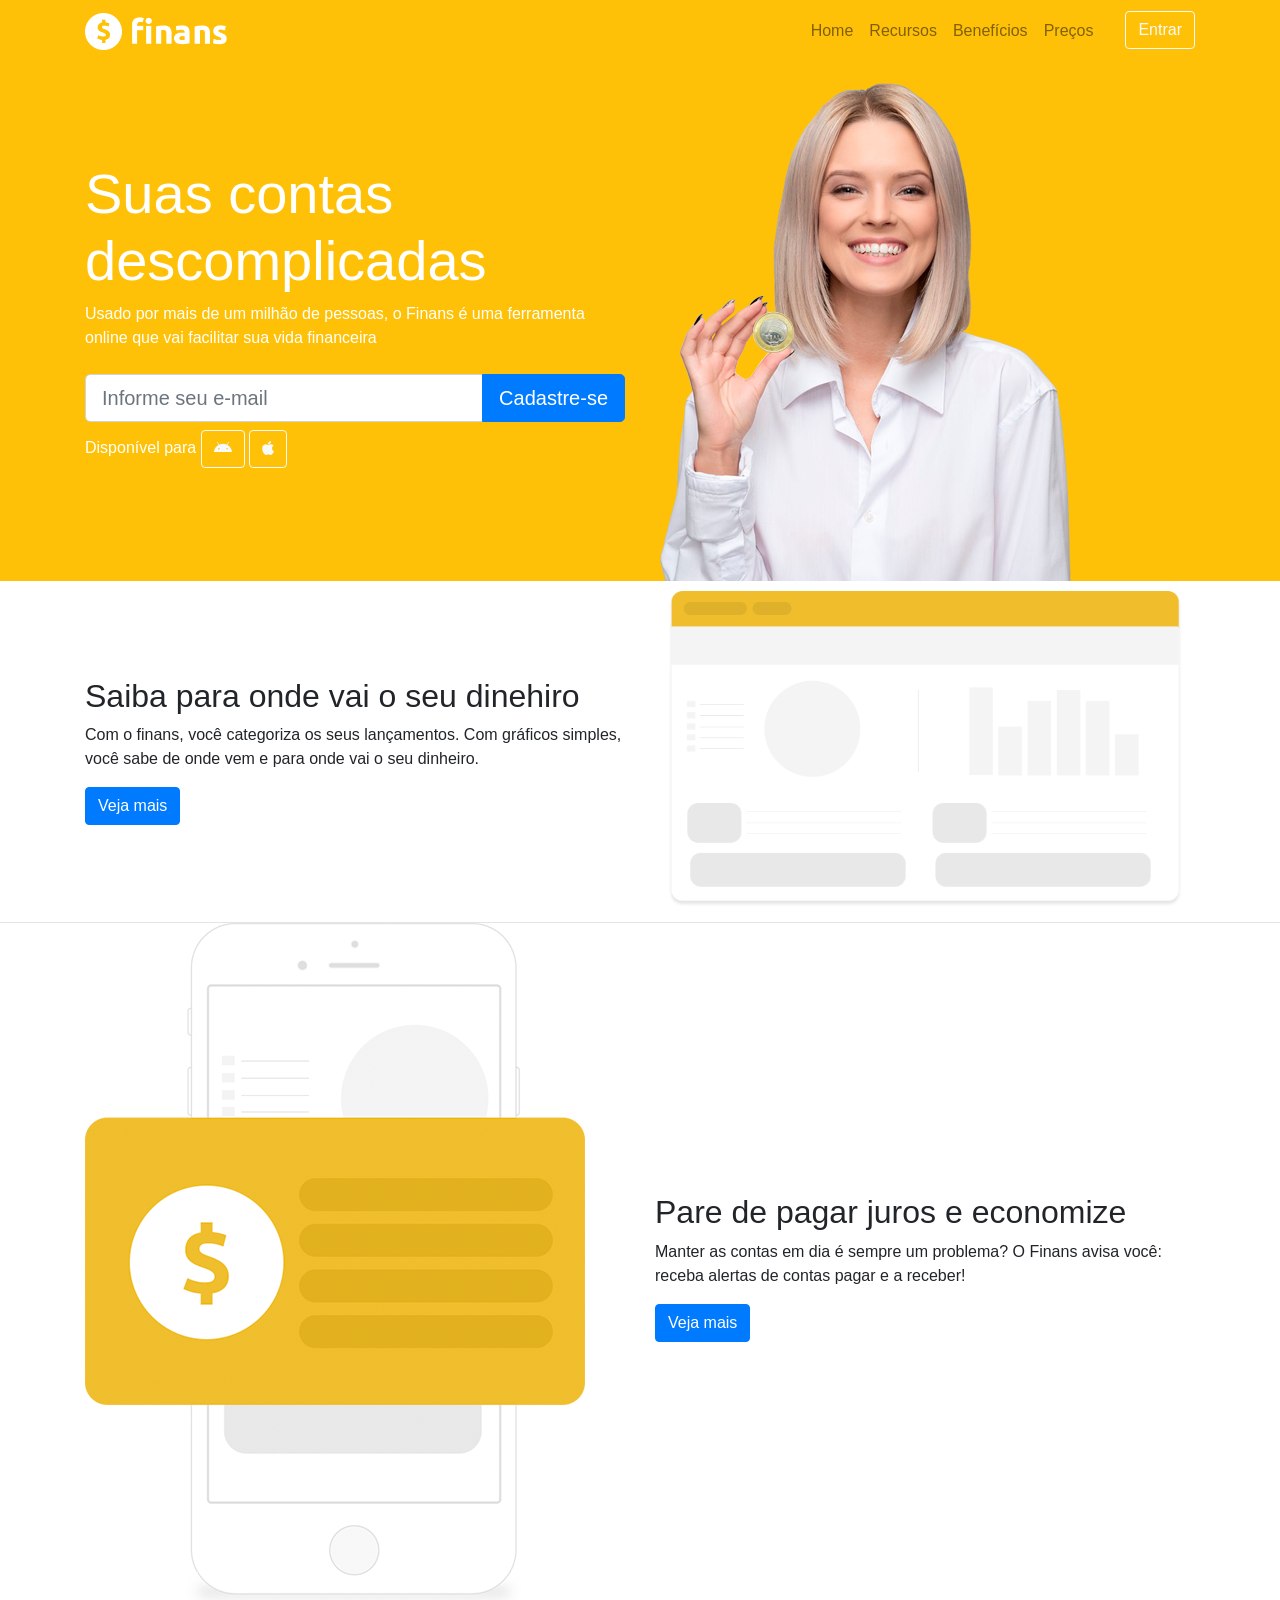
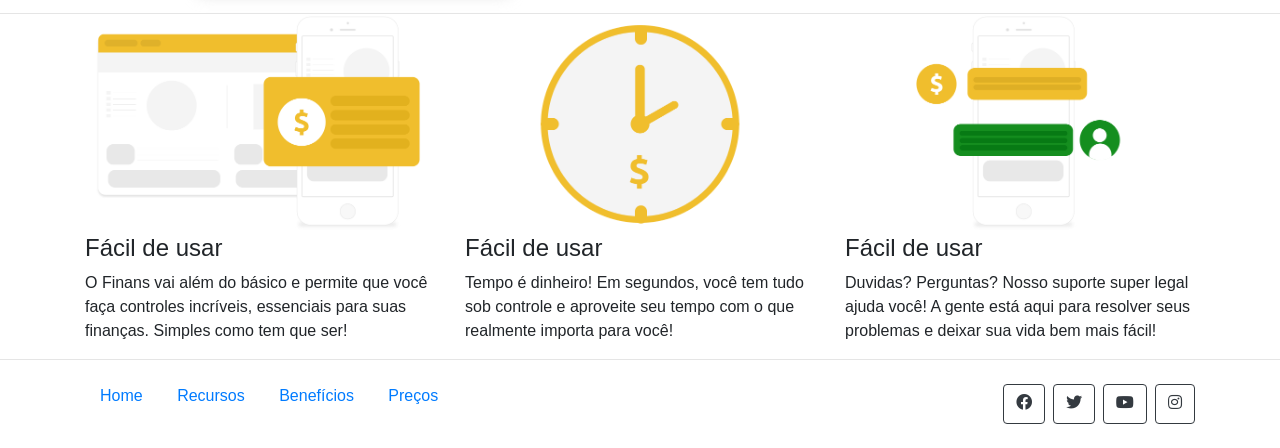
<file: index.html>
<!DOCTYPE html>
<html lang="pt-br">
  <head>
    <meta charset="utf-8">
    <meta name="viewport" content="width=device-width, initial-scale=1, shrink-to-fit=no">
    <link rel="stylesheet" href="https://stackpath.bootstrapcdn.com/bootstrap/4.1.3/css/bootstrap.min.css" integrity="sha384-MCw98/SFnGE8fJT3GXwEOngsV7Zt27NXFoaoApmYm81iuXoPkFOJwJ8ERdknLPMO" crossorigin="anonymous">
    <link rel="stylesheet" href="https://use.fontawesome.com/releases/v5.3.1/css/all.css" integrity="sha384-mzrmE5qonljUremFsqc01SB46JvROS7bZs3IO2EmfFsd15uHvIt+Y8vEf7N7fWAU" crossorigin="anonymous">
    <link rel="stylesheet" type="text/css" href="./src/Css/style.css">
    <title>Finans - Finanças Pessoais</title>
  </head>
  <body>

    <header> <!-- Inicio do cabeçalho -->

      <nav class="navbar navbar-expand-md navbar-light bg-warning">

        <div class="container">
          
          <a href="#" class="navbar-brand">
            <img src="./src/Imagens/logo.png" width="142">
          </a>

          <button class="navbar-toggler" data-toggle="collapse" data-target="#barra-principal"> <!-- Fim do botão hamburguer -->
            
            <span class="navbar-toggler-icon"></span>

          </button> <!-- Fim do botão hamburguer --> 

          <div class="collapse navbar-collapse" id="barra-principal">

            <ul class="navbar-nav ml-auto">

              <li class="nav-item">

                <a href="#" class="nav-link">Home</a>
                
              </li>

              <li class="nav-item">

                <a href="#" class="nav-link">Recursos</a>
                
              </li>

              <li class="nav-item">

                <a href="#" class="nav-link">Benefícios</a>
                
              </li>

              <li class="nav-item">

                <a href="#" class="nav-link">Preços</a>
                
              </li>

              <li class="nav-item">

                <a href="#" class="btn btn-outline-light ml-4">Entrar</a>
                
              </li>

            </ul>
            
          </div>

        </div>
        
      </nav>
      
    </header> <!-- Fim do cabeçalho -->

    <section id="home"> <!-- Início da seção home -->

      <div class="container">
        
        <div class="row">

          <div class="col-md-6 d-flex align-self-center"> <!-- Início dos textos da seção home -->

            <div>

              <h1 class="display-4">
                Suas contas descomplicadas
              </h1>

              <p>
                Usado por mais de um milhão de pessoas, o Finans é uma ferramenta online que vai facilitar sua vida financeira
              </p>

              <form class="mt-4">

                <div class="input-group input-group-lg">

                  <input type="text" placeholder="Informe seu e-mail" class="form-control">

                  <div class="input-group-append">

                    <button type="button" class="btn btn-primary">

                      Cadastre-se

                    </button>

                  </div>

                </div>

              </form>

              <p class="mt-2">

                Disponível para

                <a href="" class="btn btn-outline-light">

                  <i class="fab fa-android "></i>

                </a>

                <a href="" class="btn btn-outline-light">

                  <i class="fab fa-apple "></i>

                </a>

              </p>

            </div>

          </div> <!-- Fim dos textos da seção home -->

          <div class="col-md-6 d-none d-md-block">

            <img src="./src/Imagens/capa-mulher.png">

          </div>

        </div>

      </div>
      
    </section> <!-- Fim da seção home -->

    <section class="caixa"> <!-- Inicio da seção saiba -->
      
      <div class="container">

        <div class="row">

          <div class="col-md-6  d-flex">

            <div class="align-self-center">

              <h2>Saiba para onde vai o seu dinehiro</h2>

              <p>
                Com o finans, você categoriza os seus lançamentos.
                Com gráficos simples, você sabe de onde vem e para onde vai o seu dinheiro.
              </p>

              <a href="" class="btn btn-primary">Veja mais</a>

            </div>

          </div>

          <div class="col-md-6">
            <img src="./src/Imagens/saiba.png" class="img-fluid">
          </div>
          
        </div>
        
      </div>

    </section> <!-- Fim da seção saiba -->

    <section class="caixa"> <!-- Inicio da seção juros -->
      
      <div class="container">

        <div class="row">

          <div class="col-md-6">
            <img src="./src/Imagens/juros.png" class="img-fluid">
          </div>

          <div class="col-md-6  d-flex">

            <div class="align-self-center">

              <h2>Pare de pagar juros e economize</h2>

              <p>
                Manter as contas em dia é sempre um problema?
                O Finans avisa você: receba alertas de contas pagar e a receber!
              </p>
              
              <a href="" class="btn btn-primary">Veja mais</a>

            </div>

          </div>
          
        </div>
        
      </div>

    </section> <!-- Fim da seção juros -->

    <section class="caixa"> <!-- Inicio da seção Recusos -->
      
      <div class="container">

        <div class="row">

         <div class="container col-md-4">
           
           <img src="./src/Imagens/facil.png" class="img-fluid">

           <h4>Fácil de usar</h4>

           <p>
             O Finans vai além do básico e permite que você faça controles
             incríveis, essenciais para suas finanças. Simples como tem que ser!
           </p>

         </div>

         <div class="container col-md-4">
           
           <img src="./src/Imagens/economize.png" class="img-fluid">

           <h4>Fácil de usar</h4>

           <p>
              Tempo é dinheiro! Em segundos, você tem tudo sob controle e aproveite seu tempo com o que realmente importa para você!
           </p>

         </div>

         <div class="container col-md-4">
           
           <img src="./src/Imagens/suporte.png" class="img-fluid">

           <h4>Fácil de usar</h4>

           <p>
              Duvidas? Perguntas? Nosso suporte super legal ajuda você! 
              A gente está aqui para resolver seus problemas e deixar sua vida bem mais fácil!
           </p>

         </div>
          
         </div>
        
      </div>

    </section> <!-- Fim da seção Recursos -->

    <footer class="mt-4 mb-4">

      <div class="container">

        <div class="row">

          <div class="col-md-8">
            
            <p>

              <a href="">Home</a>
              <a href="">Recursos</a>
              <a href="">Benefícios</a>
              <a href="">Preços</a>

            </p>

          </div>

          <div class="col-md-4 d-flex justify-content-end">
            
            <a href="" class="btn btn-outline-dark ml-2">

               <i class="fab fa-facebook "></i>

            </a>

            <a href="" class="btn btn-outline-dark ml-2">

               <i class="fab fa-twitter "></i>

            </a>

            <a href="" class="btn btn-outline-dark ml-2">

               <i class="fab fa-youtube "></i>

            </a>

            <a href="" class="btn btn-outline-dark ml-2">

               <i class="fab fa-instagram "></i>

            </a>

          </div>
          
        </div>
        
      </div>

    </footer>

    <script src="https://code.jquery.com/jquery-3.3.1.slim.min.js" integrity="sha384-q8i/X+965DzO0rT7abK41JStQIAqVgRVzpbzo5smXKp4YfRvH+8abtTE1Pi6jizo" crossorigin="anonymous"></script>
    <script src="https://cdnjs.cloudflare.com/ajax/libs/popper.js/1.14.3/umd/popper.min.js" integrity="sha384-ZMP7rVo3mIykV+2+9J3UJ46jBk0WLaUAdn689aCwoqbBJiSnjAK/l8WvCWPIPm49" crossorigin="anonymous"></script>
    <script src="https://stackpath.bootstrapcdn.com/bootstrap/4.1.3/js/bootstrap.min.js" integrity="sha384-ChfqqxuZUCnJSK3+MXmPNIyE6ZbWh2IMqE241rYiqJxyMiZ6OW/JmZQ5stwEULTy" crossorigin="anonymous"></script>
  </body>
</html>
</file>
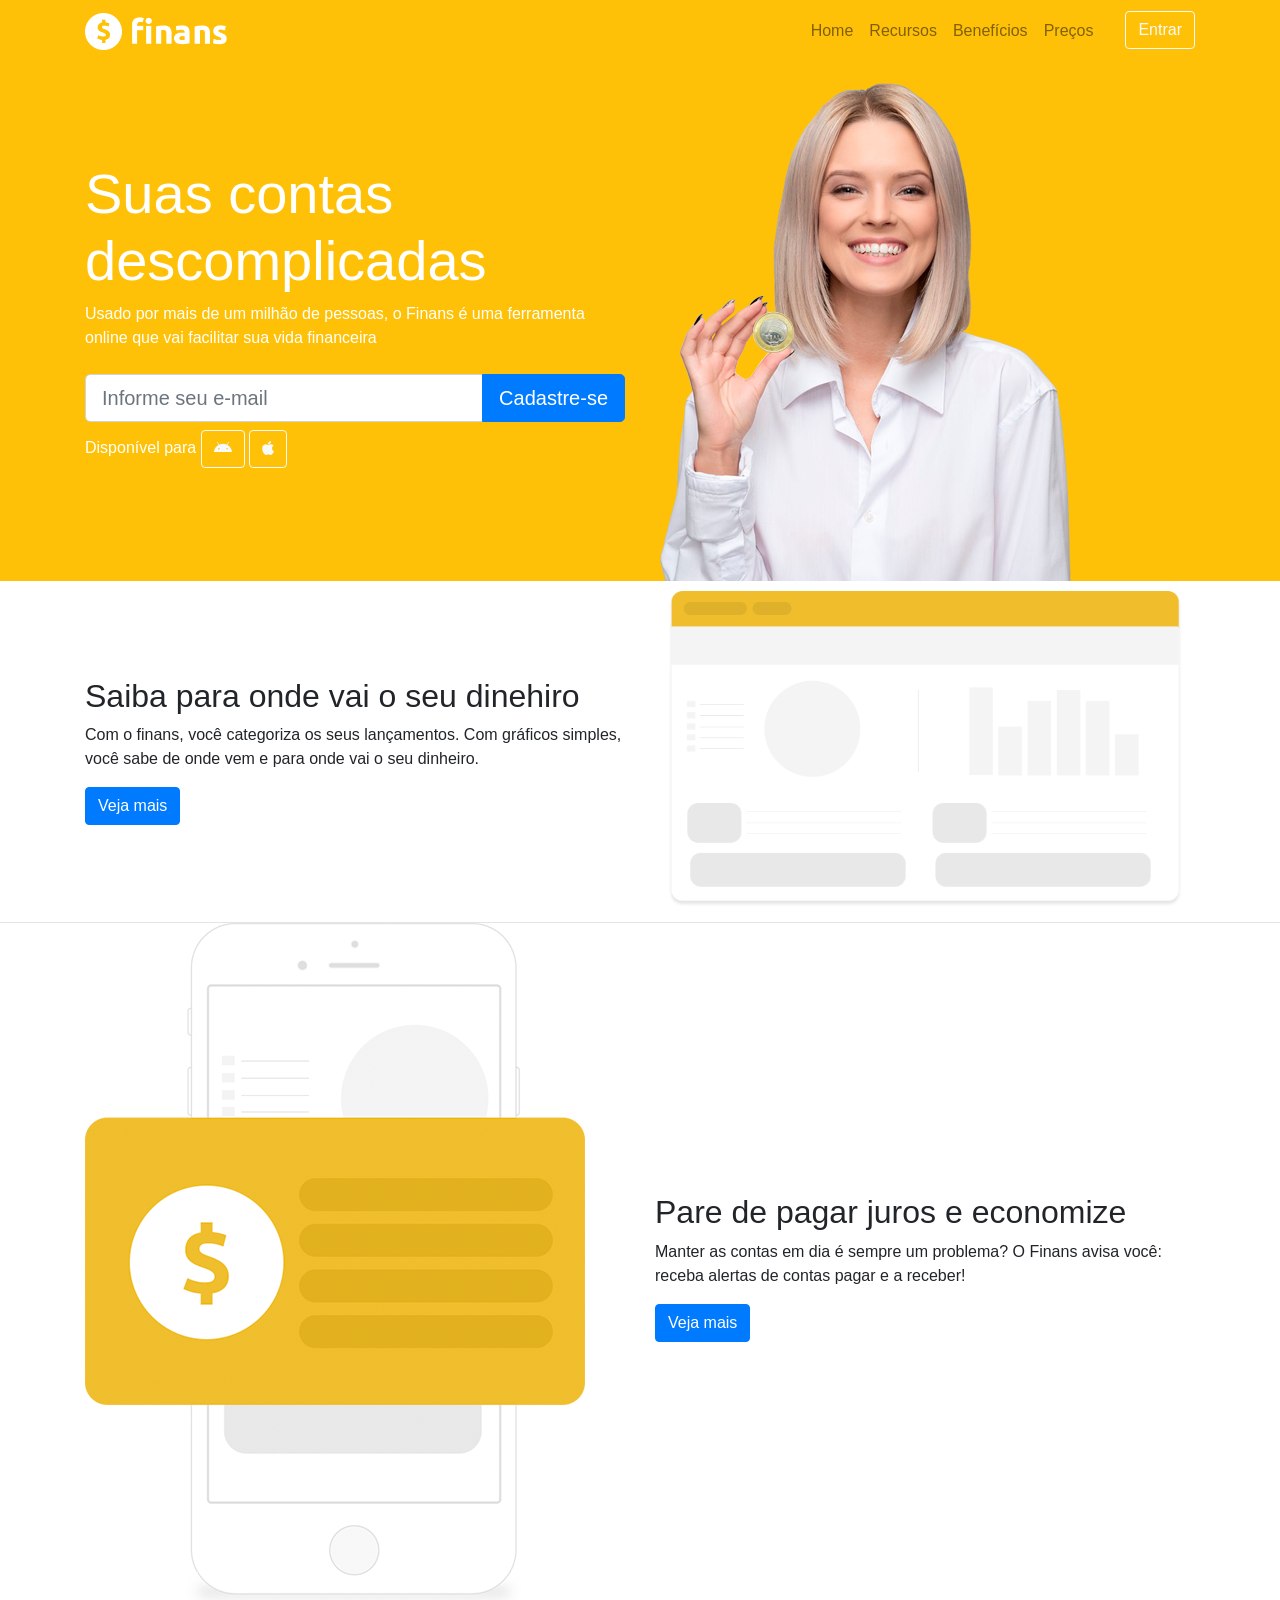
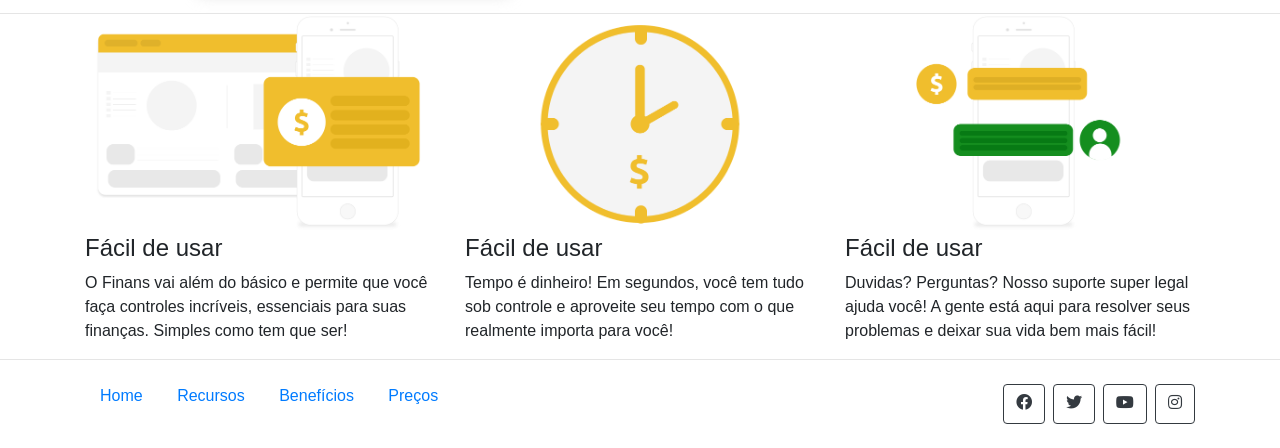
<file: public/index.html>
<!DOCTYPE html>
<html lang="pt-br">
  <head>
    <meta charset="utf-8">
    <meta name="viewport" content="width=device-width, initial-scale=1, shrink-to-fit=no">
    <link rel="stylesheet" href="https://stackpath.bootstrapcdn.com/bootstrap/4.1.3/css/bootstrap.min.css" integrity="sha384-MCw98/SFnGE8fJT3GXwEOngsV7Zt27NXFoaoApmYm81iuXoPkFOJwJ8ERdknLPMO" crossorigin="anonymous">
    <link rel="stylesheet" href="https://use.fontawesome.com/releases/v5.3.1/css/all.css" integrity="sha384-mzrmE5qonljUremFsqc01SB46JvROS7bZs3IO2EmfFsd15uHvIt+Y8vEf7N7fWAU" crossorigin="anonymous">
    <link rel="stylesheet" type="text/css" href="../src/CSS/Estilo.css">
    <title>Finans - Finanças Pessoais</title>
  </head>
  <body>

    <header> <!-- Inicio do cabeçalho -->

      <nav class="navbar navbar-expand-md navbar-light bg-warning">

        <div class="container">
          
          <a href="#" class="navbar-brand">
            <img src="../src/Imagens/logo.png" width="142">
          </a>

          <button class="navbar-toggler" data-toggle="collapse" data-target="#barra-principal"> <!-- Fim do botão hamburguer -->
            
            <span class="navbar-toggler-icon"></span>

          </button> <!-- Fim do botão hamburguer --> 

          <div class="collapse navbar-collapse" id="barra-principal">

            <ul class="navbar-nav ml-auto">

              <li class="nav-item">

                <a href="#" class="nav-link">Home</a>
                
              </li>

              <li class="nav-item">

                <a href="#" class="nav-link">Recursos</a>
                
              </li>

              <li class="nav-item">

                <a href="#" class="nav-link">Benefícios</a>
                
              </li>

              <li class="nav-item">

                <a href="#" class="nav-link">Preços</a>
                
              </li>

              <li class="nav-item">

                <a href="#" class="btn btn-outline-light ml-4">Entrar</a>
                
              </li>

            </ul>
            
          </div>

        </div>
        
      </nav>
      
    </header> <!-- Fim do cabeçalho -->

    <section id="home"> <!-- Início da seção home -->

      <div class="container">
        
        <div class="row">

          <div class="col-md-6 d-flex align-self-center"> <!-- Início dos textos da seção home -->

            <div>

              <h1 class="display-4">
                Suas contas descomplicadas
              </h1>

              <p>
                Usado por mais de um milhão de pessoas, o Finans é uma ferramenta online que vai facilitar sua vida financeira
              </p>

              <form class="mt-4">

                <div class="input-group input-group-lg">

                  <input type="text" placeholder="Informe seu e-mail" class="form-control">

                  <div class="input-group-append">

                    <button type="button" class="btn btn-primary">

                      Cadastre-se

                    </button>

                  </div>

                </div>

              </form>

              <p class="mt-2">

                Disponível para

                <a href="" class="btn btn-outline-light">

                  <i class="fab fa-android "></i>

                </a>

                <a href="" class="btn btn-outline-light">

                  <i class="fab fa-apple "></i>

                </a>

              </p>

            </div>

          </div> <!-- Fim dos textos da seção home -->

          <div class="col-md-6 d-none d-md-block">

            <img src="../src/Imagens/capa-mulher.png">

          </div>

        </div>

      </div>
      
    </section> <!-- Fim da seção home -->

    <section class="caixa"> <!-- Inicio da seção saiba -->
      
      <div class="container">

        <div class="row">

          <div class="col-md-6  d-flex">

            <div class="align-self-center">

              <h2>Saiba para onde vai o seu dinehiro</h2>

              <p>
                Com o finans, você categoriza os seus lançamentos.
                Com gráficos simples, você sabe de onde vem e para onde vai o seu dinheiro.
              </p>

              <a href="" class="btn btn-primary">Veja mais</a>

            </div>

          </div>

          <div class="col-md-6">
            <img src="../src/Imagens/saiba.png" class="img-fluid">
          </div>
          
        </div>
        
      </div>

    </section> <!-- Fim da seção saiba -->

    <section class="caixa"> <!-- Inicio da seção juros -->
      
      <div class="container">

        <div class="row">

          <div class="col-md-6">
            <img src="../src/Imagens/juros.png" class="img-fluid">
          </div>

          <div class="col-md-6  d-flex">

            <div class="align-self-center">

              <h2>Pare de pagar juros e economize</h2>

              <p>
                Manter as contas em dia é sempre um problema?
                O Finans avisa você: receba alertas de contas pagar e a receber!
              </p>
              
              <a href="" class="btn btn-primary">Veja mais</a>

            </div>

          </div>
          
        </div>
        
      </div>

    </section> <!-- Fim da seção juros -->

    <section class="caixa"> <!-- Inicio da seção Recusos -->
      
      <div class="container">

        <div class="row">

         <div class="container col-md-4">
           
           <img src="../src/Imagens/facil.png" class="img-fluid">

           <h4>Fácil de usar</h4>

           <p>
             O Finans vai além do básico e permite que você faça controles
             incríveis, essenciais para suas finanças. Simples como tem que ser!
           </p>

         </div>

         <div class="container col-md-4">
           
           <img src="../src/Imagens/economize.png" class="img-fluid">

           <h4>Fácil de usar</h4>

           <p>
              Tempo é dinheiro! Em segundos, você tem tudo sob controle e aproveite seu tempo com o que realmente importa para você!
           </p>

         </div>

         <div class="container col-md-4">
           
           <img src="../src/Imagens/suporte.png" class="img-fluid">

           <h4>Fácil de usar</h4>

           <p>
              Duvidas? Perguntas? Nosso suporte super legal ajuda você! 
              A gente está aqui para resolver seus problemas e deixar sua vida bem mais fácil!
           </p>

         </div>
          
         </div>
        
      </div>

    </section> <!-- Fim da seção Recursos -->

    <footer class="mt-4 mb-4">

      <div class="container">

        <div class="row">

          <div class="col-md-8">
            
            <p>

              <a href="">Home</a>
              <a href="">Recursos</a>
              <a href="">Benefícios</a>
              <a href="">Preços</a>

            </p>

          </div>

          <div class="col-md-4 d-flex justify-content-end">
            
            <a href="" class="btn btn-outline-dark ml-2">

               <i class="fab fa-facebook "></i>

            </a>

            <a href="" class="btn btn-outline-dark ml-2">

               <i class="fab fa-twitter "></i>

            </a>

            <a href="" class="btn btn-outline-dark ml-2">

               <i class="fab fa-youtube "></i>

            </a>

            <a href="" class="btn btn-outline-dark ml-2">

               <i class="fab fa-instagram "></i>

            </a>

          </div>
          
        </div>
        
      </div>

    </footer>

    <script src="https://code.jquery.com/jquery-3.3.1.slim.min.js" integrity="sha384-q8i/X+965DzO0rT7abK41JStQIAqVgRVzpbzo5smXKp4YfRvH+8abtTE1Pi6jizo" crossorigin="anonymous"></script>
    <script src="https://cdnjs.cloudflare.com/ajax/libs/popper.js/1.14.3/umd/popper.min.js" integrity="sha384-ZMP7rVo3mIykV+2+9J3UJ46jBk0WLaUAdn689aCwoqbBJiSnjAK/l8WvCWPIPm49" crossorigin="anonymous"></script>
    <script src="https://stackpath.bootstrapcdn.com/bootstrap/4.1.3/js/bootstrap.min.js" integrity="sha384-ChfqqxuZUCnJSK3+MXmPNIyE6ZbWh2IMqE241rYiqJxyMiZ6OW/JmZQ5stwEULTy" crossorigin="anonymous"></script>
  </body>
</html>
</file>
<file: src/Css/style.css>
#home{
	background: #ffc107;
	color: white;
}

.caixa{
	padding: 60x 0;
	border-bottom: 1px solid #e5e5e5;
}

footer p a{
	margin: 5px 15px;
}
</file>
<file: src/CSS/Estilo.css>
#home{
	background: #ffc107;
	color: white;
}

.caixa{
	padding: 60x 0;
	border-bottom: 1px solid #e5e5e5;
}

footer p a{
	margin: 5px 15px;
}
</file>
